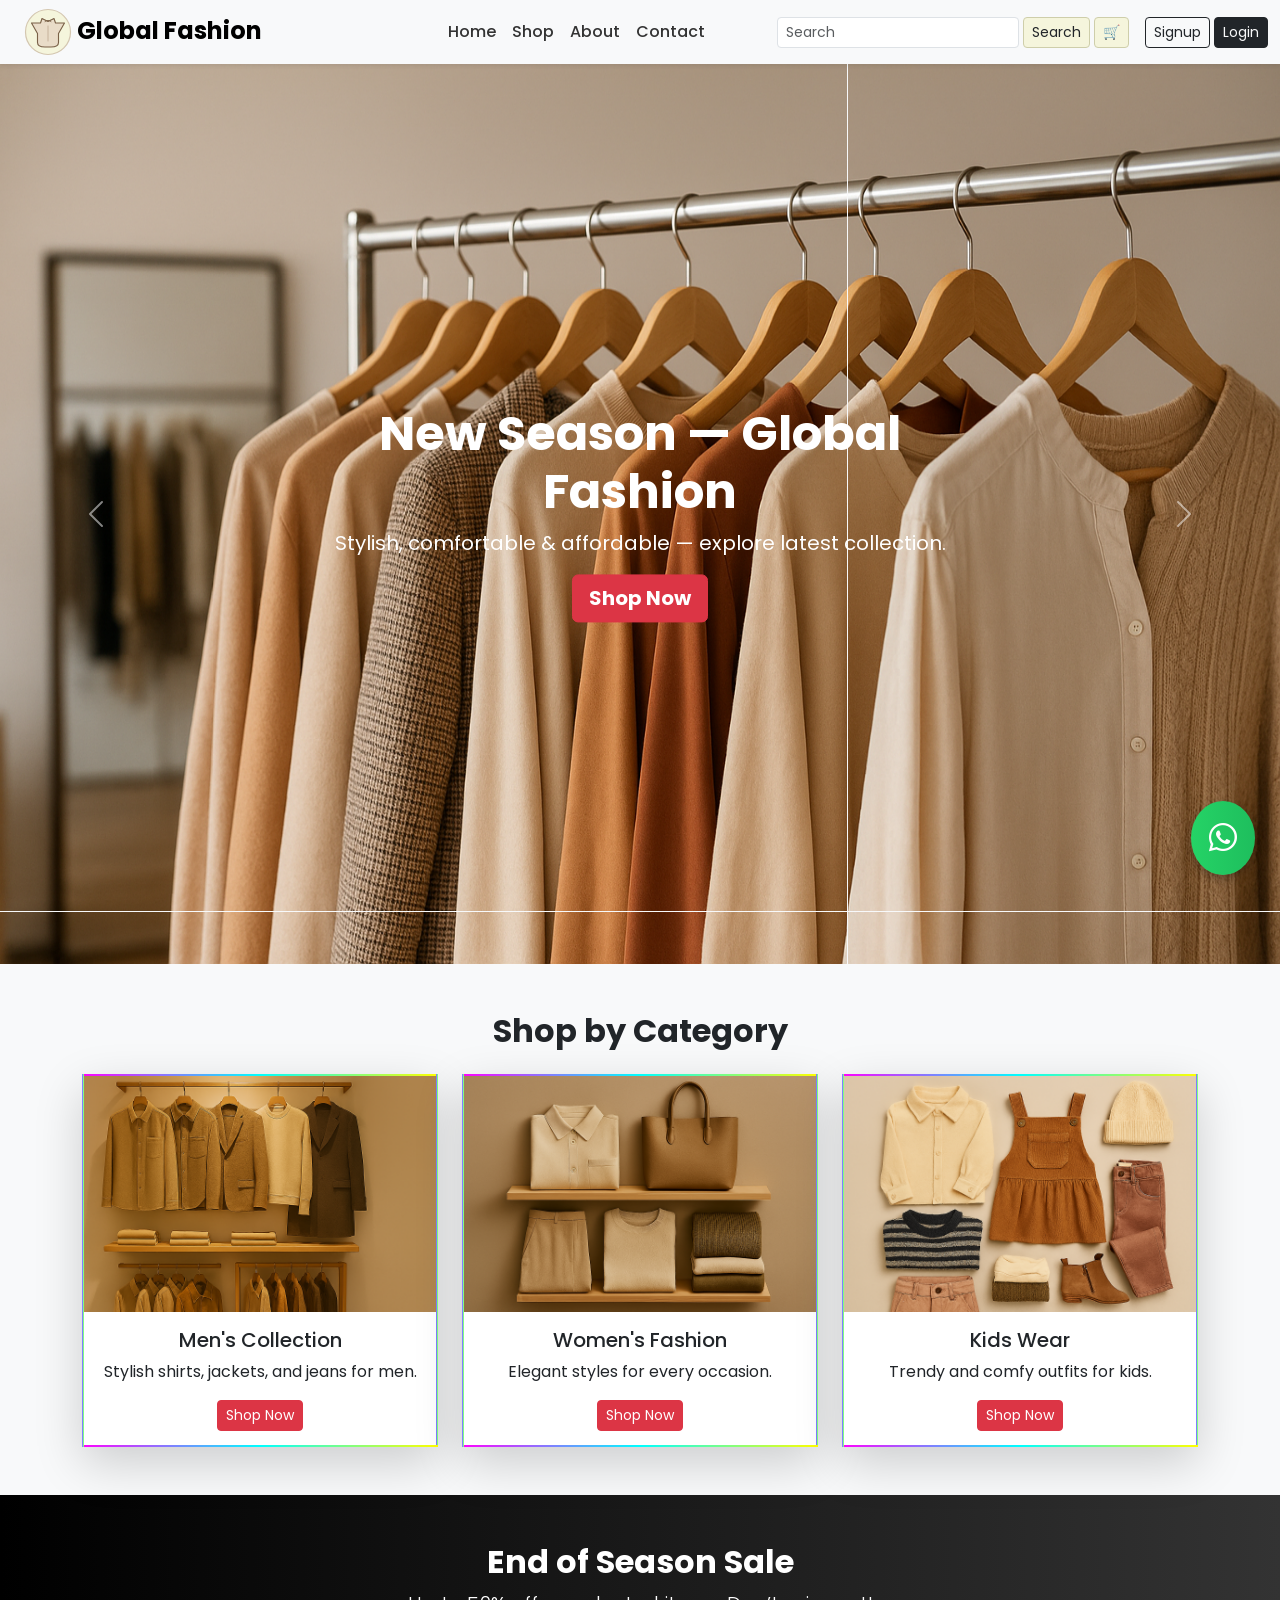
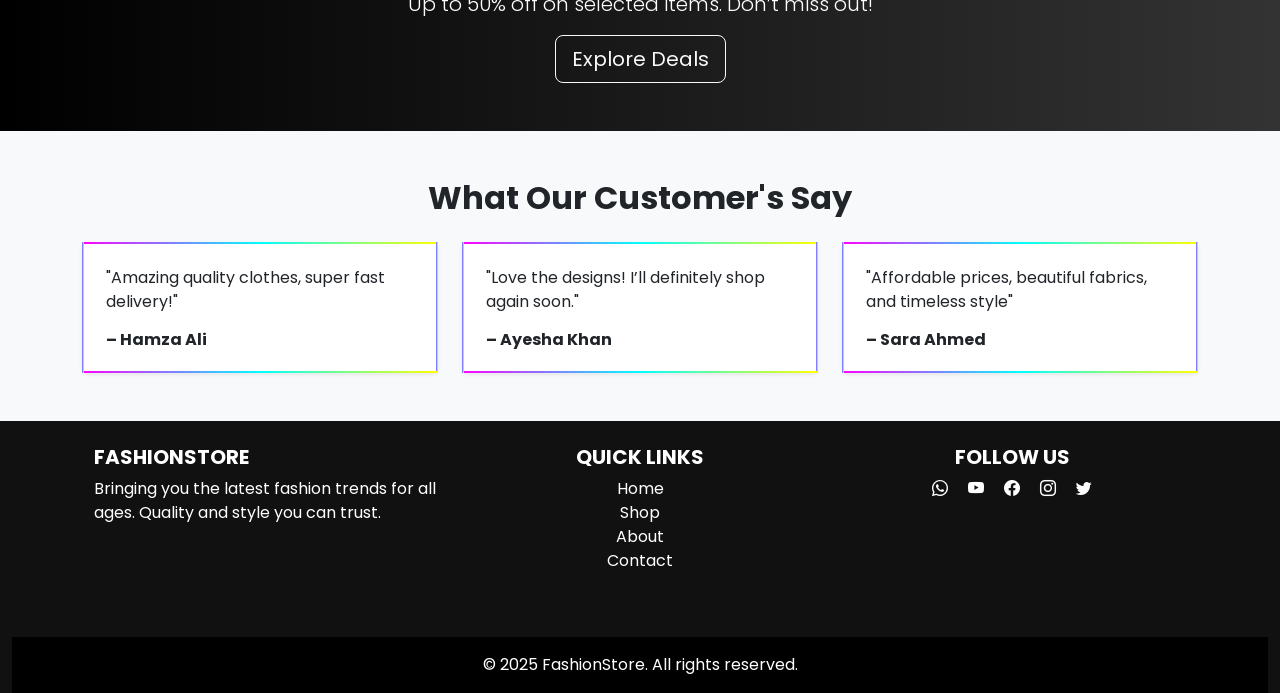
<file: index.html>
<!DOCTYPE html>
<html lang="en">

<head>
    <meta charset="UTF-8">
    <meta name="viewport" content="width=device-width, initial-scale=1.0">
    <title>E-commerce Website</title>

    <!-- Bootstrap CSS -->
    <link href="https://cdn.jsdelivr.net/npm/bootstrap@5.3.3/dist/css/bootstrap.min.css" rel="stylesheet">
    <link href="https://cdn.jsdelivr.net/npm/bootstrap-icons@1.11.1/font/bootstrap-icons.css" rel="stylesheet">
    <link href="https://fonts.googleapis.com/css2?family=Poppins:wght@300;400;500;600;700;800&display=swap"
        rel="stylesheet">
    <link rel="stylesheet" href="media.css">
    <link rel="stylesheet" href="style.css">

    <style>
        .navbar-brand {
            font-weight: bold;
            font-size: 1.5rem;
        }

        .nav-link {
            font-weight: 500;
            color: #333;
        }

        .nav-link:hover {
            color: #ff4d4d;
        }

        .search-bar {
            width: 100%;
        }

        @media (max-width: 1199px) {
            .position-relative img {
                height: 80vh !important;
                width: 100vw;
                overflow-x: hidden;
            }
        }

        @media (max-width: 992px) {
            .search-bar {
                width: 100%;
                /* margin-top: 10px; */
            }

            .bg {
                background-color: beige;
                border: 1px solid rgb(206, 206, 170) !important;
                box-shadow: 5px 5px 5px 0.9 beige;
            }

            .position-relative img {
                height: 70vh !important;
                width: 100vw;
                overflow-x: hidden;
            }
        }

        @media (max-width: 768px) {
            .search-bar {
                width: 100%;
                /* margin-top: 10px; */
            }

            .bg {
                background-color: beige;
                border: 1px solid rgb(206, 206, 170) !important;
                box-shadow: 5px 5px 5px 0.9 beige;
            }

            .position-relative img {
                height: 60vh !important;
                width: 100vw;
                overflow-x: hidden;
            }

            .dis {
                font-size: 30px;
                margin: 0px 0px 8px;
                font-weight: 800;
            }

            .le {
                font-size: 15px;
                margin: 0px 0px 16px;
                font-weight: 600;
            }

            .ch {
                font-size: 17px;
                padding: 8px 16px;
                font-weight: 700;

            }
        }


        @media (max-width: 575px) {
            .search-bar {
                width: 100%;
                /* margin-top: 10px; */
            }

            .bg {
                background-color: beige !important;
                border: 1px solid rgb(206, 206, 170) !important;
                box-shadow: 5px 5px 5px 0.9 beige;
            }

            .f {
                display: none;
            }


            .position-relative img {
                height: 50vh !important;
                width: 100vw;
                overflow-x: hidden;
            }

            .dis {
                font-size: 20px;
                margin: 0px 0px 8px;
                font-weight: 800;
            }

            .le {
                font-size: 15px;
                margin: 0px 0px 16px;
                font-weight: 600;
            }

            .ch {
                font-size: 17px;
                padding: 8px 16px;
                font-weight: 700;

            }
        }

        .s {
            background-color: beige !important;
            border: 1px solid rgb(206, 206, 170) !important;
            box-shadow: 5px 5px 5px 0.9 beige;
        }

        .whatsapp-btn {
            position: fixed;
            bottom: 25px;
            right: 25px;
            background: linear-gradient(to right, #25D366, #1ebe5d);
            color: white;
            font-size: 28px;
            padding: 16px 18px;
            border-radius: 50%;
            box-shadow: 0 4px 10px rgba(0, 0, 0, 0.3);
            z-index: 9999;
            transition: all 0.3s ease;
            animation: pulse 2s infinite;
        }

        .whatsapp-btn:hover {
            transform: scale(1.1);
            box-shadow: 0 0 15px #25D366;
            background: linear-gradient(to right, #1ebe5d, #25D366);
            color: #fff;
        }

        @keyframes pulse {
            0% {
                box-shadow: 0 0 0 0 rgba(37, 211, 102, 0.5);
            }

            70% {
                box-shadow: 0 0 0 15px rgba(37, 211, 102, 0);
            }

            100% {
                box-shadow: 0 0 0 0 rgba(37, 211, 102, 0);
            }
        }
    </style>
</head>

<body>

    <nav class="navbar navbar-expand-lg navbar-light bg-light shadow-sm sticky-top">
        <header class="container-fluid">
            <div class="container">
                <div class="row align-items-center gy-3">


                    <div class="col-6 col-sm-6 col-lg-4">
                        <a class="navbar-brand" href="#">
                            <svg xmlns="http://www.w3.org/2000/svg" width="48" height="48" viewBox="0 0 64 64"
                                role="img" aria-label="t-shirt">
                                <rect x="2" y="2" width="60" height="60" rx="30" fill="#f5f5dc" stroke="#d4c7b0"
                                    stroke-width="1.6" />

                                <path
                                    d="M10 20 L22 20 L24 14 L32 18 L40 14 L42 20 L54 20 L46 34 L46 46 C46 50 42 52 36 52 L28 52 C22 52 18 50 18 46 L18 34 Z"
                                    fill="#e9dcc8" stroke="#7a6148" stroke-width="1.5" stroke-linejoin="round" />

                                <path d="M28 18 C30 16 34 16 36 18" fill="none" stroke="#7a6148" stroke-width="1.2"
                                    stroke-linecap="round" />

                                <path d="M32 24 L32 44" stroke="#b89f86" stroke-width="0.9" stroke-linecap="round" />
                            </svg>
                            Global Fashion</a>
                    </div>


                    <div class="col-6 col-sm-6 col-lg-4 text-end">
                        <button class="navbar-toggler" type="button" data-bs-toggle="collapse"
                            data-bs-target="#mainMenu">
                            <span class="navbar-toggler-icon"></span>
                        </button>

                        <div class="collapse navbar-collapse justify-content-center" id="mainMenu">
                            <ul class="navbar-nav mx-auto text-center bg">
                                <li class="nav-item"><a class="nav-link  bg " href="./index.html">Home</a></li>
                                <li class="nav-item"><a class="nav-link bg " href="#">Shop</a></li>
                                <li class="nav-item"><a class="nav-link bg " href="#">About</a></li>
                                <li class="nav-item"><a class="nav-link bg" href="#">Contact</a></li>
                            </ul>
                        </div>
                    </div>


                    <div
                        class="col-12 col-sm-12 col-lg-4 text-lg-end  d-flex align-items-center justify-content-center">
                        <form class="d-flex align-items-center gap-1 ">
                            <input class="form-control form-control-sm me-0  search-bar" type="search"
                                placeholder="Search">
                            <a href="#" class="btn border  bg-light s  btn-sm">Search</a>
                            <a href="#" class="btn border s f btn-sm">🛒</a>
                        </form>
                        <div class="d-flex d-lg-none  gap-1">
                            <a href="./signup/signup.html"><button
                                    class="btn btn-outline-dark btn-sm ms-1 ">Signup</button></a>
                            <a href="./login/login.html"><button
                                    class="btn btn-dark btn-sm text-light">Login</button></a>
                        </div>
                    </div>

                </div>
            </div>
            <div class="d-flex d-none d-lg-flex gap-1">
                <a href="./signup/signup.html"><button class="btn btn-outline-dark btn-sm ms-1">Signup</button></a>
                <a href="./login/login.html"><button class="btn btn-dark btn-sm text-light">Login</button></a>
            </div>
        </header>
    </nav>

    <section class=" bg-light ">
        <div class="">
            <div class="row align-items-center">
                <div class="col-lg-12 text-center position-relative">
                    <div id="carouselExample" class="carousel slide carousel-fade" data-bs-ride="carousel"
                        data-bs-interval="2000">
                        <div class="carousel-inner">
                            <div class="carousel-item active">
                                <img src="./images/Boutique Clothing Rack Display.png" class="d-block w-100" alt="...">
                            </div>
                            <div class="carousel-item">
                                <img src="./images/Copilot_20251107_200600.png" class="d-block w-100" alt="...">
                            </div>
                            <div class="carousel-item">
                                <img src="./images/WhatsApp Image 2025-11-07 at 20.23.42_a15e9fb0.jpg"
                                    class="d-block w-100" alt="...">
                            </div>
                            <div class="carousel-item">
                                <img src="./images/WhatsApp Image 2025-11-07 at 20.37.52_b3b05a3e.jpg"
                                    class="d-block w-100" alt="...">
                            </div>
                            <div class="carousel-item">
                                <img src="./images/WhatsApp Image 2025-11-07 at 20.43.04_41c62443.jpg"
                                    class="d-block w-100" alt="...">
                            </div>
                            <div class="carousel-item">
                                <img src="./images/WhatsApp Image 2025-11-07 at 20.39.49_ec041622.jpg"
                                    class="d-block w-100" alt="...">
                            </div>
                        </div>
                        <button class="carousel-control-prev" type="button" data-bs-target="#carouselExample"
                            data-bs-slide="prev">
                            <span class="carousel-control-prev-icon" aria-hidden="true"></span>
                            <span class="visually-hidden">Previous</span>
                        </button>
                        <button class="carousel-control-next" type="button" data-bs-target="#carouselExample"
                            data-bs-slide="next">
                            <span class="carousel-control-next-icon" aria-hidden="true"></span>
                            <span class="visually-hidden">Next</span>
                        </button>
                    </div>
                    <div class="position-absolute">
                        <h1 class="dis">New Season — Global Fashion</h1>
                        <p class="le">Stylish, comfortable & affordable — explore latest collection.</p>
                        <a href="./signup/signup.html" class="btn btn-danger ch">Shop Now</a>
                    </div>
                </div>
            </div>
        </div>
    </section>
    <!--  Categories Section -->
    <section class="py-5 bg-light ">
        <div class="container text-center">
            <h2 class="fw-bold mb-4">Shop by Category</h2>
            <div class="row g-4">
                <div class="col-lg-4 col-md-6 col-12">
                    <div class="card car border-0 shadow-lg">
                        <img src="./images/Copilot_20251108_212016.png" class="card-img-top" alt="Men">
                        <div class="card-body">
                            <h5 class="card-title">Men's Collection</h5>
                            <p class="card-text">Stylish shirts, jackets, and jeans for men.</p>
                            <a href="./signup/signup.html" class="btn btn-danger btn-sm">Shop Now</a>
                        </div>
                        <span class="top"></span>
                        <span class="right"></span>
                        <span class="bottom"></span>
                        <span class="left"></span>
                    </div>
                </div>
                <div class="col-lg-4 col-md-6 col-12">
                    <div class="card car border-0 shadow-lg">
                        <img src="./images/Copilot_20251108_213049.png" class="card-img-top" alt="Women">
                        <div class="card-body">
                            <h5 class="card-title">Women's Fashion</h5>
                            <p class="card-text">Elegant styles for every occasion.</p>
                            <a href="./signup/signup.html" class="btn btn-danger btn-sm">Shop Now</a>
                        </div>
                        <span class="top"></span>
                        <span class="right"></span>
                        <span class="bottom"></span>
                        <span class="left"></span>
                    </div>
                </div>
                <div class="col-lg-4 col-md-6 col-12">
                    <div class="card car border-0 shadow-lg">
                        <img src="./images/Copilot_20251108_213929.png" class="card-img-top" alt="Kids">
                        <div class="card-body">
                            <h5 class="card-title">Kids Wear</h5>
                            <p class="card-text">Trendy and comfy outfits for kids.</p>
                            <a href="./signup/signup.html" class="btn btn-danger btn-sm">Shop Now</a>
                        </div>
                        <span class="top"></span>
                        <span class="right"></span>
                        <span class="bottom"></span>
                        <span class="left"></span>
                    </div>
                </div>
            </div>
        </div>
    </section>

    <!-- season  -->
    <section class="py-5 text-center text-white" style="background: linear-gradient(to right, #000, #333);">
        <div class="container">
            <h2 class="fw-bold">End of Season Sale</h2>
            <p class="lead">Up to 50% off on selected items. Don’t miss out!</p>
            <a href="./signup/signup.html" class="btn btn-outline-light btn-lg">Explore Deals</a>
        </div>
    </section>

    <!-- Comments -->
    <section class="py-5 bg-light text-md-start text-center">
        <div class="container">
            <h2 class="text-center fw-bold mb-4">What Our Customer's Say</h2>
            <div class="row g-4">
                <div class="col-md-4">
                    <div class="p-4 shadow-sm bg-white rounded car">
                        <p>"Amazing quality clothes, super fast delivery!"</p>
                        <h6 class="fw-bold mb-0">– Hamza Ali</h6>
                        <span class="top"></span>
                        <span class="right"></span>
                        <span class="bottom"></span>
                        <span class="left"></span>
                    </div>
                </div>
                <div class="col-md-4">
                    <div class="p-4 shadow-sm bg-white rounded car">
                        <p>"Love the designs! I’ll definitely shop again soon."</p>
                        <h6 class="fw-bold mb-0">– Ayesha Khan</h6>
                        <span class="top"></span>
                        <span class="right"></span>
                        <span class="bottom"></span>
                        <span class="left"></span>
                    </div>
                </div>
                <div class="col-md-4">
                    <div class="p-4 shadow-sm bg-white rounded car">
                        <p>"Affordable prices, beautiful fabrics, and timeless style"</p>
                        <h6 class="fw-bold mb-0">– Sara Ahmed</h6>
                        <span class="top"></span>
                        <span class="right"></span>
                        <span class="bottom"></span>
                        <span class="left"></span>
                    </div>
                </div>
            </div>
        </div>
    </section>

    <!-- Footer -->
    <footer class="text-white container-fluid text-center text-lg-start" style="background: #111;">
        <div class="container p-4">
            <div class="row">
                <div class="col-lg-4 col-md-6 mb-4">
                    <h5 class="text-uppercase fw-bold">FashionStore</h5>
                    <p>Bringing you the latest fashion trends for all ages. Quality and style you can trust.</p>
                </div>
                <div class="col-lg-4 col-md-6 mb-4">
                    <h5 class="text-uppercase fw-bold text-lg-center ">Quick Links</h5>
                    <ul class="list-unstyled text-lg-center">
                        <li><a href="#" class="text-white text-decoration-none">Home</a></li>
                        <li><a href="#" class="text-white text-decoration-none">Shop</a></li>
                        <li><a href="#" class="text-white text-decoration-none">About</a></li>
                        <li><a href="#" class="text-white text-decoration-none">Contact</a></li>
                    </ul>
                </div>
                <div class="col-lg-4 col-md-12 mb-4 text-lg-center ">
                    <h5 class="text-uppercase fw-bold">Follow Us</h5>
                    <a href="https://wa.me/923439693468" class="text-white me-3"><i class="bi bi-whatsapp"></i></a>
                    <a href="https:\\www.youtube.com" class="text-white me-3"><i class="bi bi-youtube"></i></a>
                    <a href="https:\\www.facebook.com" class="text-white me-3"><i class="bi bi-facebook"></i></a>
                    <a href="https:\\www.instagram.com" class="text-white me-3"><i class="bi bi-instagram"></i></a>
                    <a href="https:\\www.twitter.com" class="text-white "><i class="bi bi-twitter"></i></a>
                </div>
            </div>
        </div>
        <div class="text-center py-3" style="background: #000;">
            © 2025 FashionStore. All rights reserved.
        </div>
    </footer>
    <a href="https://wa.me/923439693468" target="_blank" class="whatsapp-btn">
        <i class="bi bi-whatsapp"></i>
    </a>



    <script src="https://cdn.jsdelivr.net/npm/bootstrap@5.3.3/dist/js/bootstrap.bundle.min.js"></script>

</body>

</html>
</file>
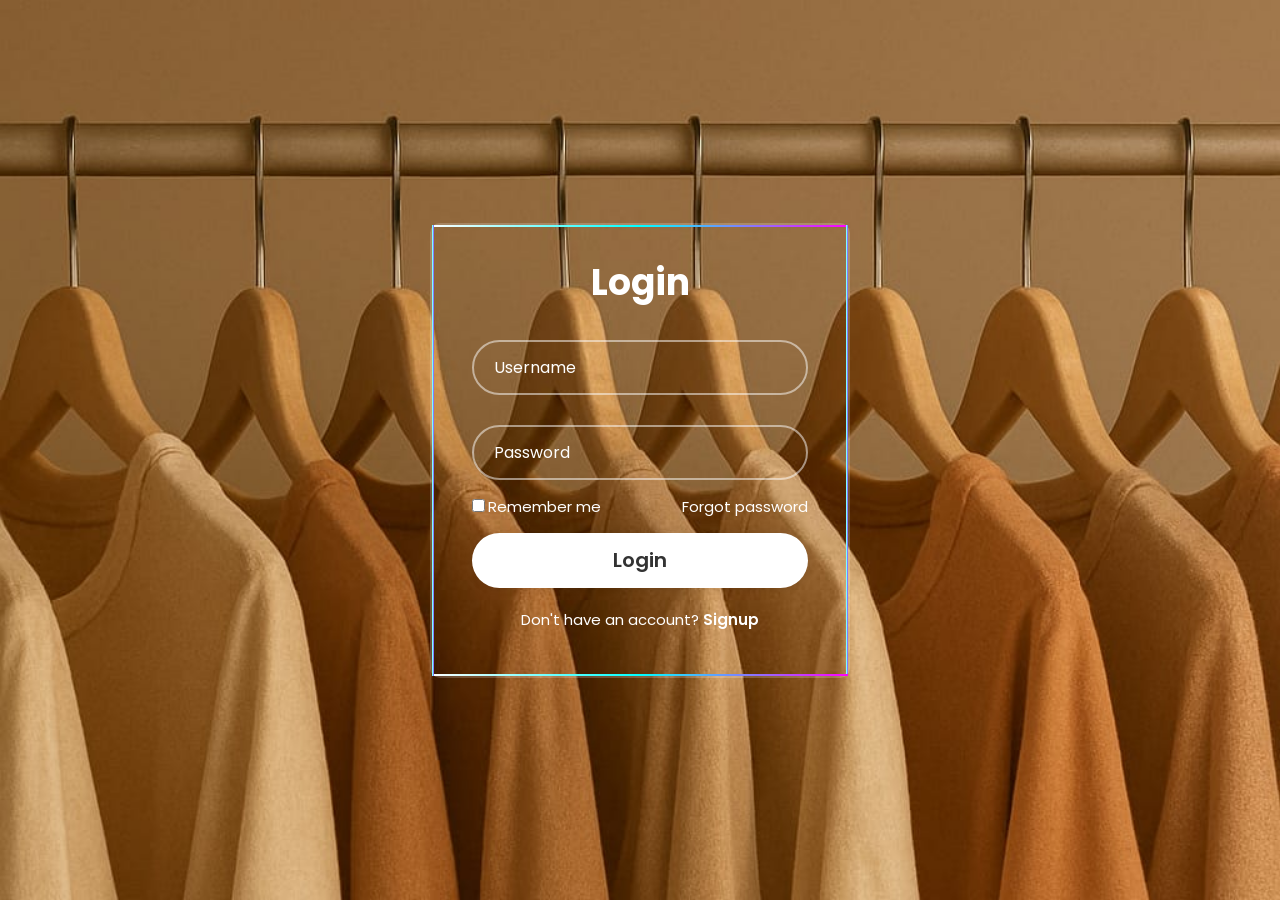
<file: login/login.html>
<!DOCTYPE html>
<html lang="en">
<head>
    <meta charset="UTF-8">
    <meta name="viewport" content="width=device-width, initial-scale=1.0">
    <title>Login</title>
    <link href="https://fonts.googleapis.com/css2?family=Poppins:wght@300;400;500;600;700;800&display=swap" rel="stylesheet">
   <link href='https://cdn.boxicons.com/3.0.3/fonts/basic/boxicons.min.css' rel='stylesheet'>
 <link href='https://cdn.boxicons.com/3.0.3/fonts/brands/boxicons-brands.min.css' rel='stylesheet'>
   <link rel="stylesheet" href="login.css">
</head>
<body>
    <div class="form">
        <h1>Login</h1>
        <form action="">
            <div class="inbox">
                <input type="text"  placeholder="Username" required>
                <i class='bx  bxs-user'></i> 
            </div>
             <div class="inbox">
                <input type="password"  placeholder="Password" required>
                <i class='bx  bxs-lock'></i> 
            </div>
            <div class="remember">
                <label><input type="checkbox" required>Remember me </label>
                <a href="#">Forgot password</a>
            </div>
           <button type="submit">Login</button>
            <div class="register">
                <p>Don't have an account? <a href="../signup/signup.html">Signup</a></p>
            </div>
        </form>
        <span class="top"></span>
        <span class="right"></span>
        <span class="bottom"></span>
        <span class="left"></span>
    </div>
</body>
</html>
</file>
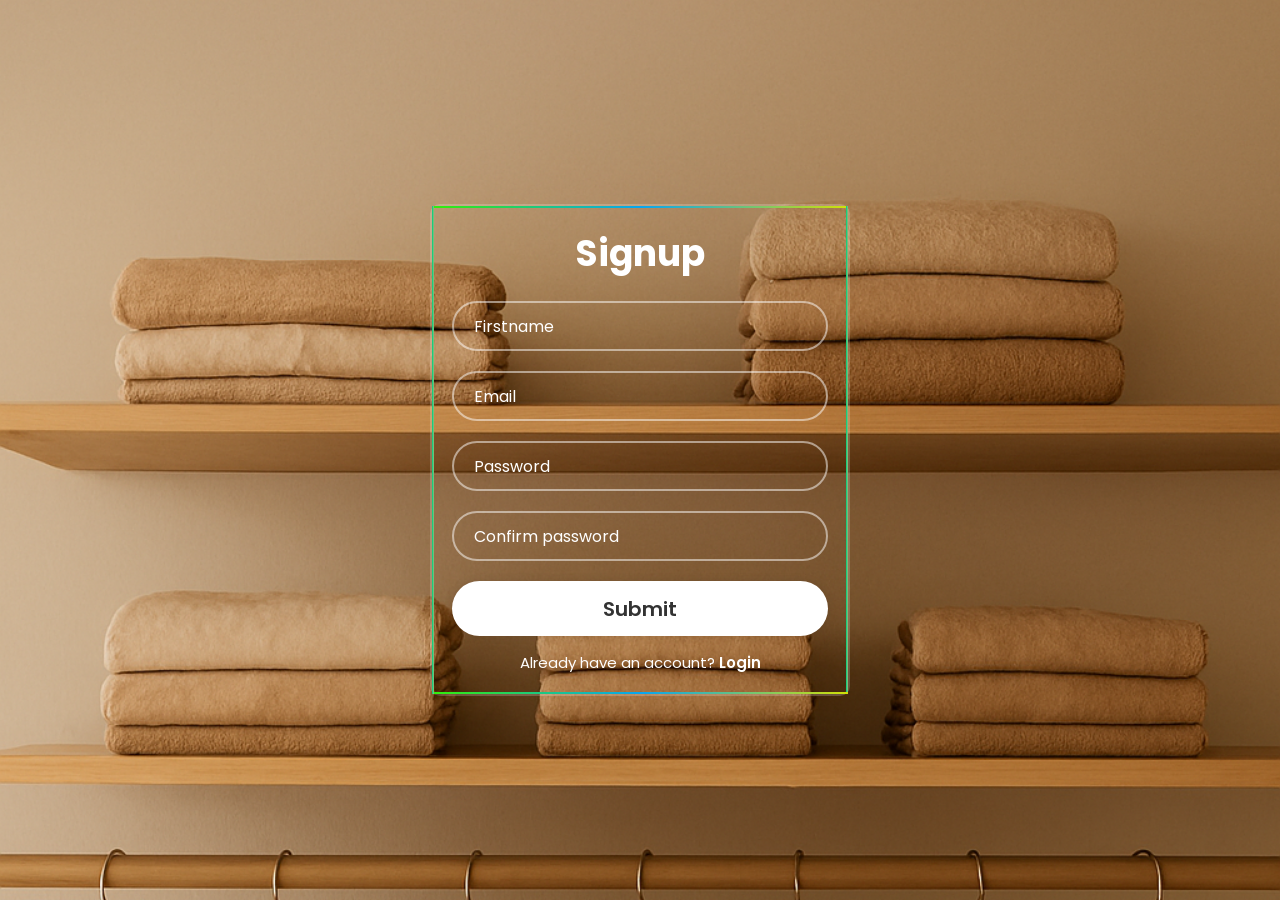
<file: signup/signup.html>
<!DOCTYPE html>
<html lang="en">
<head>
    <meta charset="UTF-8">
    <meta name="viewport" content="width=device-width, initial-scale=1.0">
    <title>Signup</title>
    <link href="https://fonts.googleapis.com/css2?family=Poppins:wght@300;400;500;600;700;800&display=swap" rel="stylesheet">
   <link href='https://cdn.boxicons.com/3.0.3/fonts/basic/boxicons.min.css' rel='stylesheet'>
 <link href='https://cdn.boxicons.com/3.0.3/fonts/brands/boxicons-brands.min.css' rel='stylesheet'>
    <link rel="stylesheet" href="signup.css">
</head>
<body>
    <div class="form">
        <h1>Signup</h1>
        <form action="">
            <div class="inbox">
                <input type="text"  placeholder="Firstname" required>
                <i class='bx  bxs-user'></i> 
            </div>
             <div class="inbox">
                <input type="email"  placeholder="Email" required>
                <i class='bxr  bx-envelope-open'></i> 
            </div>
            <div class="inbox">
                <input type="password"  placeholder="Password" required>
                <i class='bx  bxs-lock'></i> 
            </div>
            <div class="inbox">
                <input type="password"  placeholder="Confirm password" required>
                <i class='bx  bxs-lock'></i> 
            </div>
           <button type="submit">Submit</button>
            <div class="register">
                <p>Already have an account? <a href="../login/login.html">Login</a></p>
            </div>
        </form>
        <span class="top"></span>
        <span class="right"></span>
        <span class="bottom"></span>
        <span class="left"></span>
    </div>
</body>
</html>
</file>
<file: media.css>
@media only screen and (min-width:200) and (max-width: 575px) {
     .search-bar {
         width: 100%;
         /* margin-top: 10px; */
     }

     .bg {
         background-color: beige !important;
         border: 1px solid rgb(206, 206, 170) !important;
         box-shadow: 5px 5px 5px 0.9 beige;
     }



     .position-relative img {
         height: 50vh !important;
         width: 100vw;
         overflow-x: hidden;
     }

     .dis {
         font-size: 20px;
         margin: 0px 0px 8px;
         font-weight: 800;
     }

     .le {
         font-size: 15px;
         margin: 0px 0px 16px;
         font-weight: 600;
     }

     .ch {
         font-size: 17px;
         padding: 8px 16px;
         font-weight: 700;

     }
 }

 @media only screen and (min-width:576) and (max-width: 768px) {
     .search-bar {
         width: 100%;
         /* margin-top: 10px; */
     }

     .bg {
         background-color: beige;
         border: 1px solid rgb(206, 206, 170) !important;
         box-shadow: 5px 5px 5px 0.9 beige;
     }

     .position-relative img {
         height: 60vh !important;
         width: 100vw;
         overflow-x: hidden;
     }

     .dis {
         font-size: 30px;
         margin: 0px 0px 8px;
         font-weight: 800;
     }

     .le {
         font-size: 15px;
         margin: 0px 0px 16px;
         font-weight: 600;
     }

     .ch {
         font-size: 17px;
         padding: 8px 16px;
         font-weight: 700;

     }
 }

 @media only screen and (min-width:769) and (max-width: 992px) {
     .search-bar {
         width: 100%;
         /* margin-top: 10px; */
     }

     .bg {
         background-color: beige;
         border: 1px solid rgb(206, 206, 170) !important;
         box-shadow: 5px 5px 5px 0.9 beige;
     }

     .position-relative img {
         height: 70vh !important;
         width: 100vw;
         overflow-x: hidden;
     }

     .dis {
         font-size: 30px;
     }

     .le {
         font-size: 18px;
     }

     .ch {
         font-size: 20px;
     }
 }



 @media only screen and (min-width:993) and (max-width: 1199px) {
     .position-relative img {
         height: 80vh !important;
         width: 100vw;
         overflow-x: hidden;
     }

     .dis {
         font-size: 40px;
     }

     .le {
         font-size: 20px;
     }

     .ch {
         font-size: 22px;
     }
 }
</file>
<file: style.css>
*{
 font-family: 'Poppins', sans-serif;
}
.position-absolute{
   position: absolute !important;
   top: 50%;      
  left: 50%;     
  transform: translate(-50%, -50%); 
  text-align: center;
  color: white;   
 padding: 20px;
  border-radius: 10px;
    z-index: 100;
}
.position-relative{
position: relative !important;
}
.position-relative img{
    height: 100vh;
    width: 100vw;
    overflow-x: hidden;
}
.dis{
    font-size: 48px;
    /* line-height: 1.2rem; */
    margin: 0px 0px 8px;
    font-weight: 700;
}
.le{
    font-size: 20px;
    margin: 0px 0px 16px;
    font-weight: 400;
    
}
.ch{
    font-size: 20px;
    padding: 8px 16px;
    font-weight: 700;
    
}
.card-img-top{
/* height: 250px; */
/* object-fit: cover; */
}
.car{
    position: relative;
}
.car span{
    position: absolute;
}
.top{
     position: absolute;
    top: 0;
    left: 0;
    width: 0;
    height: 2px;
  background: linear-gradient(to right, #ff00ff, #00ffff, #ffff00);
    animation: topline 1s forwards 0s infinite;
}
@keyframes topline{
    0%{
        width: 0%;
    }
    100%{
        width:100%;
    }
}
.right{
     position: absolute;
    top: 0;
    right: 0;
    width: 2px;
    height: 0;
    background: linear-gradient(to right, #ff00ff, #00ffff, #ffff00);
    animation: rightline 1s forwards 0s infinite;
}
@keyframes rightline{
    0%{
        height: 0%;
    }
    100%{
        height:100%;
    }
}.bottom{
     position: absolute;
    bottom: 0;
    right: 0;
    width: 0;
    height: 2px;
   background: linear-gradient(to right, #ff00ff, #00ffff, #ffff00);
    animation: bottomline 1s forwards 0s infinite;
}
@keyframes bottomline{
    0%{
        width: 0%;
    }
    100%{
        width:100%;
    }
}.left{
     position: absolute;
    bottom: 0;
    left: 0;
    width: 2px;
    height: 0;
   background: linear-gradient(to right, #ff00ff, #00ffff, #ffff00);
    animation: leftline 1s forwards 0s infinite;
}
@keyframes leftline{
    0%{
        height: 0%;
    }
    100%{
        height:100%;
    }
}
</file>
<file: login/login.css>
*{
    margin: 0;
    padding: 0;
    box-sizing: border-box;
    font-family: 'Poppins', sans-serif;
}
body{
    display: flex;
    justify-content: center;
    align-items: center;
    width: 100vw;
   min-height: 100vh;
   min-height: 100dvh;
    background-color: beige;
    background: url(../images/WhatsApp\ Image\ 2025-11-08\ at\ 04.26.42_f081d4c0.jpg) no-repeat;
    background-size: cover;
}
.form{
    width: 420px;
    border: 1px solid black;
    background-color: transparent;
    border: 2px solid rgba(255,255,255,0.2);
    color: white;
    border-radius: 10px;
    padding: 30px 40px;
}
.form h1{
    font-size: 36px;
    text-align: center;
}
.form .inbox{
width: 100%;
height: 55px;

margin: 30px 0px;
position: relative;
}
.inbox input{
    width: 100%;
    height: 100%;
    border-radius: 45px;
    background: transparent;
    border: none;
    outline: none;
    border: 2px solid rgba(255,255,255,0.5);
    font-size: 16px;
    color: white;
    padding: 20px 45px 20px 20px;
}
.inbox input::placeholder{
    color: white;
}
.inbox i{
    position: absolute;
    top: 50%;
    right: 25px;
    transform: translateY(-50%);
    font-size: 20px;
}
.form .remember{
    display: flex;
    justify-content: space-between;
    font-size: 15px;
    margin: -15px 0px 15px ;
}
.remember label input{
    accent-color:white;
    margin-right:3px ;
}
.remember a {
    color: white;
    text-decoration: none;
}
.remember a:hover{
    text-decoration: underline;
}
.form button {
    width: 100%;
    height: 55px;
    background-color: white;
    border: none;
    outline: none;
    border-radius: 45px;
    box-shadow: 0 0 10px rgba(0,0,0,0.1);
    cursor: pointer;
    font-size: 20px;
    color: #333;
    font-weight: 600;
}
.form .register{
    font-size: 15px;
    text-align: center;
    margin: 20px 0px 15px;
}
 .register p a{
    text-decoration: none;
    color: white;
    font-weight: 600;
}
.register p a:hover{
    text-decoration: underline;
}

.form{
    position: relative;
}
.form span{
    position: absolute;
}
.top{
     position: absolute;
    top: 0;
    left: 0;
    width: 0;
    height: 2px;
    background: linear-gradient(to right, #fff, #00ffff, #ff00ff);
    animation: topline 1s forwards 0s infinite;
}
@keyframes topline{
    0%{
        width: 0%;
    }
    100%{
        width:100%;
    }
}
.right{
     position: absolute;
    top: 0;
    right: 0;
    width: 2px;
    height: 0;
    background: linear-gradient(to right, #fff, #00ffff, #ff00ff);
    animation: rightline 1s forwards 0s infinite;
}
@keyframes rightline{
    0%{
        height: 0%;
    }
    100%{
        height:100%;
    }
}.bottom{
     position: absolute;
    bottom: 0;
    right: 0;
    width: 0;
    height: 2px;
    background: linear-gradient(to right, #fff, #00ffff, #ff00ff);
    animation: bottomline 1s forwards 0s infinite;
}
@keyframes bottomline{
    0%{
        width: 0%;
    }
    100%{
        width:100%;
    }
}.left{
     position: absolute;
    bottom: 0;
    left: 0;
    width: 2px;
    height: 0;
    background: linear-gradient(to right, #fff, #00ffff, #ff00ff);
    animation: leftline 1s forwards 0s infinite;
}
@keyframes leftline{
    0%{
        height: 0%;
    }
    100%{
        height:100%;
    }
}
</file>
<file: signup/signup.css>
*{
    margin: 0;
    padding: 0;
    box-sizing: border-box;
    font-family: 'Poppins', sans-serif;
}
body{
    display: flex;
    justify-content: center;
    align-items: center;
    width: 100vw;
   min-height: 100vh;
   min-height: 100dvh;
    background: url(../images/Copilot_20251108_080018.png) no-repeat;
    background-size: cover;
}
.form{
    width: 420px;
    border: 1px solid black;
    background-color: transparent;
    border: 2px solid rgba(255,255,255,0.2);
    color: white;
    border-radius: 10px;
    padding: 20px 20px;
}
.form h1{
    font-size: 36px;
    text-align: center;
}
.form .inbox{
width: 100%;
height: 50px;

margin: 20px 0px;
position: relative;
}
.inbox input{
    width: 100%;
    height: 100%;
    border-radius: 45px;
    background: transparent;
    border: none;
    outline: none;
    border: 2px solid rgba(255,255,255,0.5);
    font-size: 16px;
    color: white;
    padding: 20px 45px 20px 20px;
}
.inbox input::placeholder{
    color: white;
}
.inbox i{
    position: absolute;
    top: 50%;
    right: 25px;
    transform: translateY(-50%);
    font-size: 20px;
}
.form button {
    width: 100%;
    height: 55px;
    background-color: white;
    border: none;
    outline: none;
    border-radius: 45px;
    box-shadow: 0 0 10px rgba(0,0,0,0.1);
    cursor: pointer;
    font-size: 20px;
    color: #333;
    font-weight: 600;
}
.form .register{
    font-size: 15px;
    text-align: center;
    margin: 15px 0px 0px;
}
 .register p a{
    text-decoration: none;
    color: white;
    font-weight: 600;
}
.register p a:hover{
    text-decoration: underline;
}
.form{
    position: relative;
}
.form span{
    position: absolute;
}
.top{
     position: absolute;
    top: 0;
    left: 0;
    width: 0;
    height: 2px;
  background: linear-gradient(to right, #33ee09, #07a6f0, #d1e006);
    animation: topline 1s forwards 0s infinite;
}
@keyframes topline{
    0%{
        width: 0%;
    }
    100%{
        width:100%;
    }
}
.right{
     position: absolute;
    top: 0;
    right: 0;
    width: 2px;
    height: 0;
    background: linear-gradient(to right, #33ee09, #07a6f0, #d1e006);
    animation: rightline 1s forwards 0s infinite;
}
@keyframes rightline{
    0%{
        height: 0%;
    }
    100%{
        height:100%;
    }
}.bottom{
     position: absolute;
    bottom: 0;
    right: 0;
    width: 0;
    height: 2px;
   background: linear-gradient(to right, #33ee09, #07a6f0, #d1e006);
    animation: bottomline 1s forwards 0s infinite;
}
@keyframes bottomline{
    0%{
        width: 0%;
    }
    100%{
        width:100%;
    }
}.left{
     position: absolute;
    bottom: 0;
    left: 0;
    width: 2px;
    height: 0;
   background: linear-gradient(to right, #33ee09, #07a6f0, #d1e006);
    animation: leftline 1s forwards 0s infinite;
}
@keyframes leftline{
    0%{
        height: 0%;
    }
    100%{
        height:100%;
    }
}
</file>
